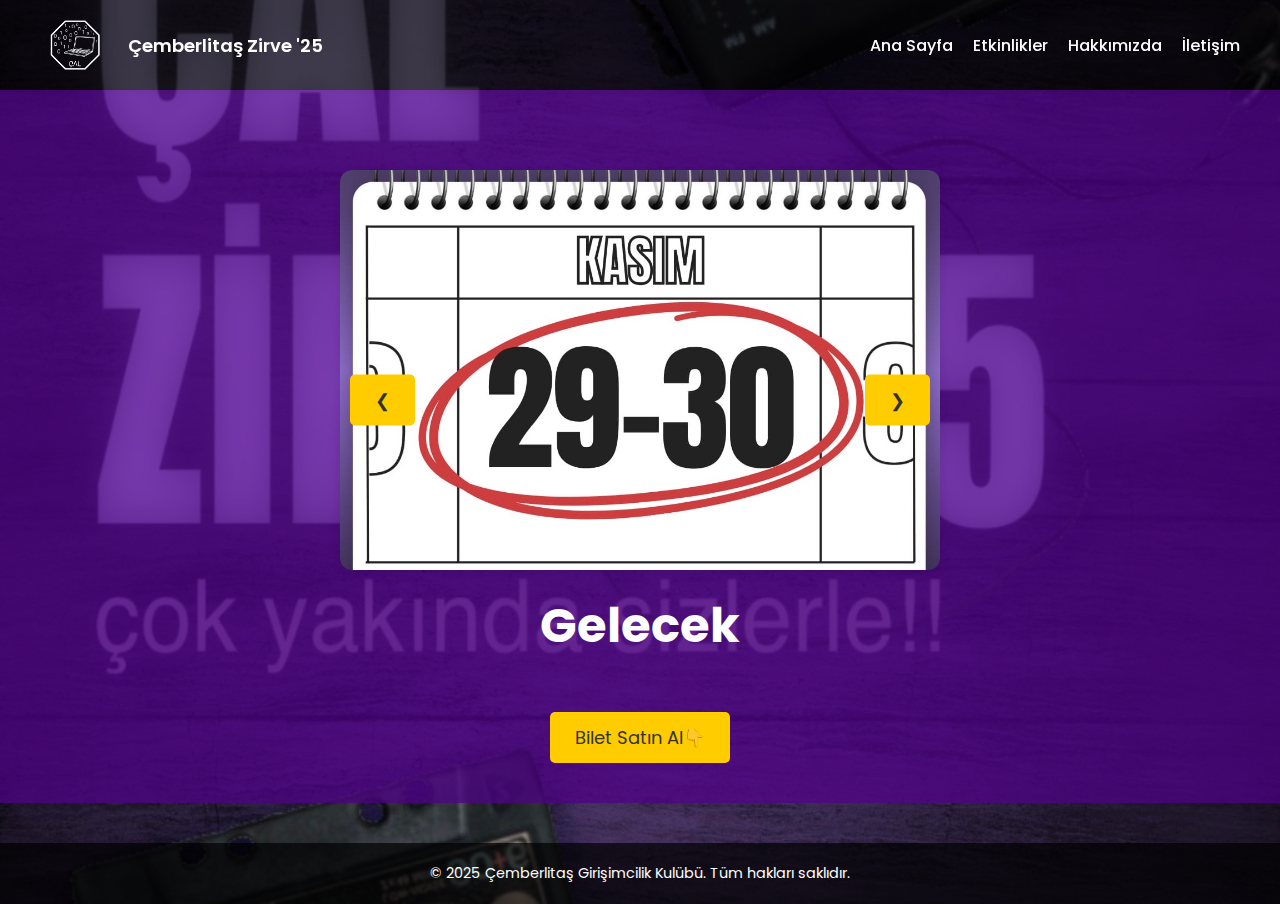
<file: index.html>
<!DOCTYPE html>
<html lang="tr">
<head>
  <meta charset="UTF-8" />
  <meta name="viewport" content="width=device-width, initial-scale=1.0" />
  <title>Çemberlitaş Girişimcilik Kulübü</title>
  <link href="https://fonts.googleapis.com/css2?family=Poppins:wght@400;600&display=swap" rel="stylesheet">
  <link rel="stylesheet" href="style.css">
  <style>
    /* Genel stil */
    body {
      margin: 0;
      font-family: 'Poppins', sans-serif;
      color: white;
      background-image: url('images/zirve25.jpeg'); /* Büyük arkaplan resmi */
      background-size: cover;       /* Ekranı tamamen kaplar */
      background-repeat: no-repeat; /* Tekrar etmez */
      background-position: center;  /* Ortalanır */
      min-height: 100vh;
    }

    /* Header & Navbar */
    header {
      position: sticky;
      top: 0;
      z-index: 1000;
      background-color: rgba(0, 0, 0, 0.7);
    }

    nav {
      display: flex;
      justify-content: space-between;
      align-items: center;
      padding: 10px 20px;
    }

    .logo img {
      height: 50px;
      vertical-align: middle;
    }

    .logo span {
      margin-left: 10px;
      font-weight: 600;
      font-size: 18px;
    }

    /* Menü linkleri */
    .nav-links {
      display: flex;
      gap: 20px;
    }

    .nav-links a {
      text-decoration: none;
      color: white;
      font-weight: 500;
      transition: color 0.3s;
    }

    .nav-links a:hover {
      color: #ffcc00;
    }

    /* Hamburger ikon */
    .menu-toggle {
      display: none;
      font-size: 28px;
      cursor: pointer;
    }

    /* Hero bölümü */
    .hero {
      text-align: center;
      padding: 80px 20px 40px;
    }

    .hero h1 {
      font-size: 48px;
      margin: 20px 0;
    }

    .hero button {
      padding: 12px 25px;
      font-size: 18px;
      cursor: pointer;
      border: none;
      border-radius: 5px;
      background-color: #ffcc00;
      color: #333;
      transition: background-color 0.3s;
    }

    .hero button:hover {
      background-color: #e6b800;
    }

    /* Slider */
    .slider {
      position: relative;
      max-width: 600px;
      margin: 0 auto;
    }

    .slide {
      display: none;
      width: 100%;
      border-radius: 10px;
    }

    .slide.active {
      display: block;
    }

    .prev, .next {
      cursor: pointer;
      position: absolute;
      top: 50%;
      transform: translateY(-50%);
      background-color: rgba(0,0,0,0.5);
      color: white;
      padding: 8px 12px;
      border: none;
      border-radius: 50%;
      font-size: 18px;
    }

    .prev { left: 10px; }
    .next { right: 10px; }

    /* Footer */
    footer {
      text-align: center;
      padding: 20px;
      background-color: rgba(0,0,0,0.7);
      margin-top: 40px;
    }

    /* Mobil düzenleme */
    @media (max-width: 768px) {
      .nav-links {
        position: absolute;
        top: 70px;
        right: 0;
        flex-direction: column;
        width: 200px;
        background-color: rgba(0,0,0,0.9);
        display: none;
      }

      .nav-links.active {
        display: flex;
      }

      .menu-toggle {
        display: block;
      }
    }
  </style>
</head>
<body>
  <header>
    <nav>
      <div class="logo">
        <a href="index.html">
          <img src="images/logo.png" alt="Kulüp Logosu" />
        </a>
        <span>Çemberlitaş Zirve '25</span>
      </div>
      <div class="menu-toggle" id="mobile-menu">&#9776;</div>
      <div class="nav-links" id="nav-links">
        <a href="index.html">Ana Sayfa</a>
        <a href="etkinlikler.html">Etkinlikler</a>
        <a href="hakkimizda.html">Hakkımızda</a>
        <a href="iletisim.html">İletişim</a>
      </div>
    </nav>
  </header>

  <section class="hero">
    <div class="slider">
      <img src="images/zirve.jpeg" class="slide active" alt="Etkinlik 1">
      <button class="prev">&#10094;</button>
      <button class="next">&#10095;</button>
    </div>
    <h1>Gelecek</h1>
    <button>Bilet Satın Al👇</button>
  </section>
  
  <footer>
    © 2025 Çemberlitaş Girişimcilik Kulübü. Tüm hakları saklıdır.
  </footer>

  <script src="slider.js"></script>
  <script>
    // Hamburger menü
    const menuToggle = document.getElementById('mobile-menu');
    const navLinks = document.getElementById('nav-links');

    menuToggle.addEventListener('click', () => {
      navLinks.classList.toggle('active');
    });
  </script>
</body>
</html>
</file>
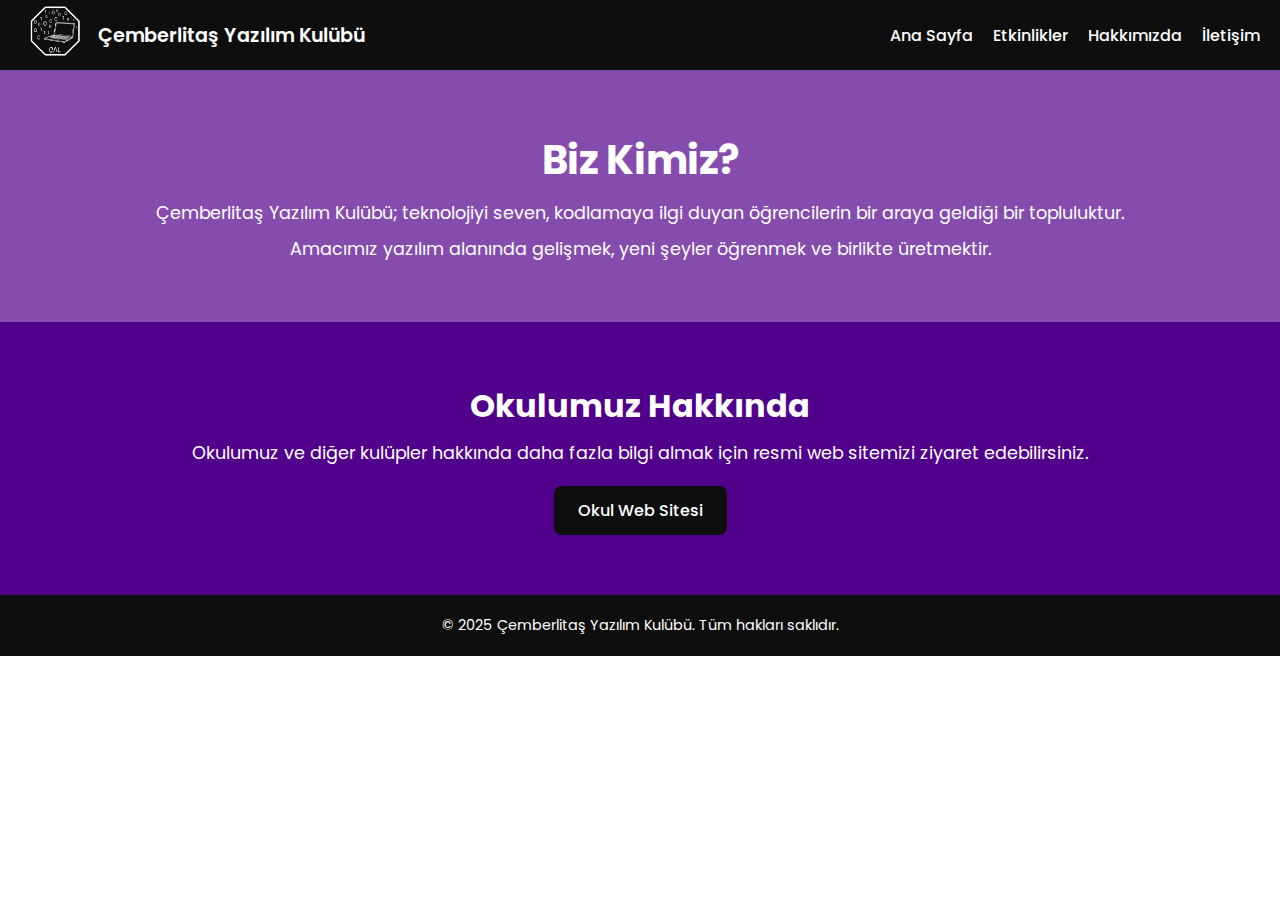
<file: hakkimizda.html>
<!DOCTYPE html>
<html lang="tr">
<head>
  <meta charset="UTF-8" />
  <meta name="viewport" content="width=device-width, initial-scale=1.0" />
  <title>Hakkımızda | Çemberlitaş Yazılım Kulübü</title>
  <link href="https://fonts.googleapis.com/css2?family=Poppins:wght@400;600&display=swap" rel="stylesheet">
  <link rel="stylesheet" href="style.css">
</head>
<body>

  <header>
    <nav>
      <div class="logo">
        <a href="index.html">
          <img src="images/logo.png" alt="Kulüp Logosu" />
        </a>
        Çemberlitaş Yazılım Kulübü
      </div>
      <div class="nav-links">
        <a href="index.html">Ana Sayfa</a>
        <a href="etkinlikler.html">Etkinlikler</a>
        <a href="hakkimizda.html">Hakkımızda</a>
        <a href="iletisim.html">İletişim</a>
      </div>
    </nav>
  </header>

  <section class="hero">
    <h1>Biz Kimiz?</h1>
    <p>Çemberlitaş Yazılım Kulübü; teknolojiyi seven, kodlamaya ilgi duyan öğrencilerin bir araya geldiği bir topluluktur.</p>
    <p>Amacımız yazılım alanında gelişmek, yeni şeyler öğrenmek ve birlikte üretmektir.</p>
  </section>

  <section class="school-link">
    <h2>Okulumuz Hakkında</h2>
    <p>Okulumuz ve diğer kulüpler hakkında daha fazla bilgi almak için resmi web sitemizi ziyaret edebilirsiniz.</p>
    <a href="https://cemberlitasanadolu.meb.k12.tr/" target="_blank" class="school-button">Okul Web Sitesi</a>
  </section>
  

  <footer>
    © 2025 Çemberlitaş Yazılım Kulübü. Tüm hakları saklıdır.
  </footer>

</body>
</html>
</file>
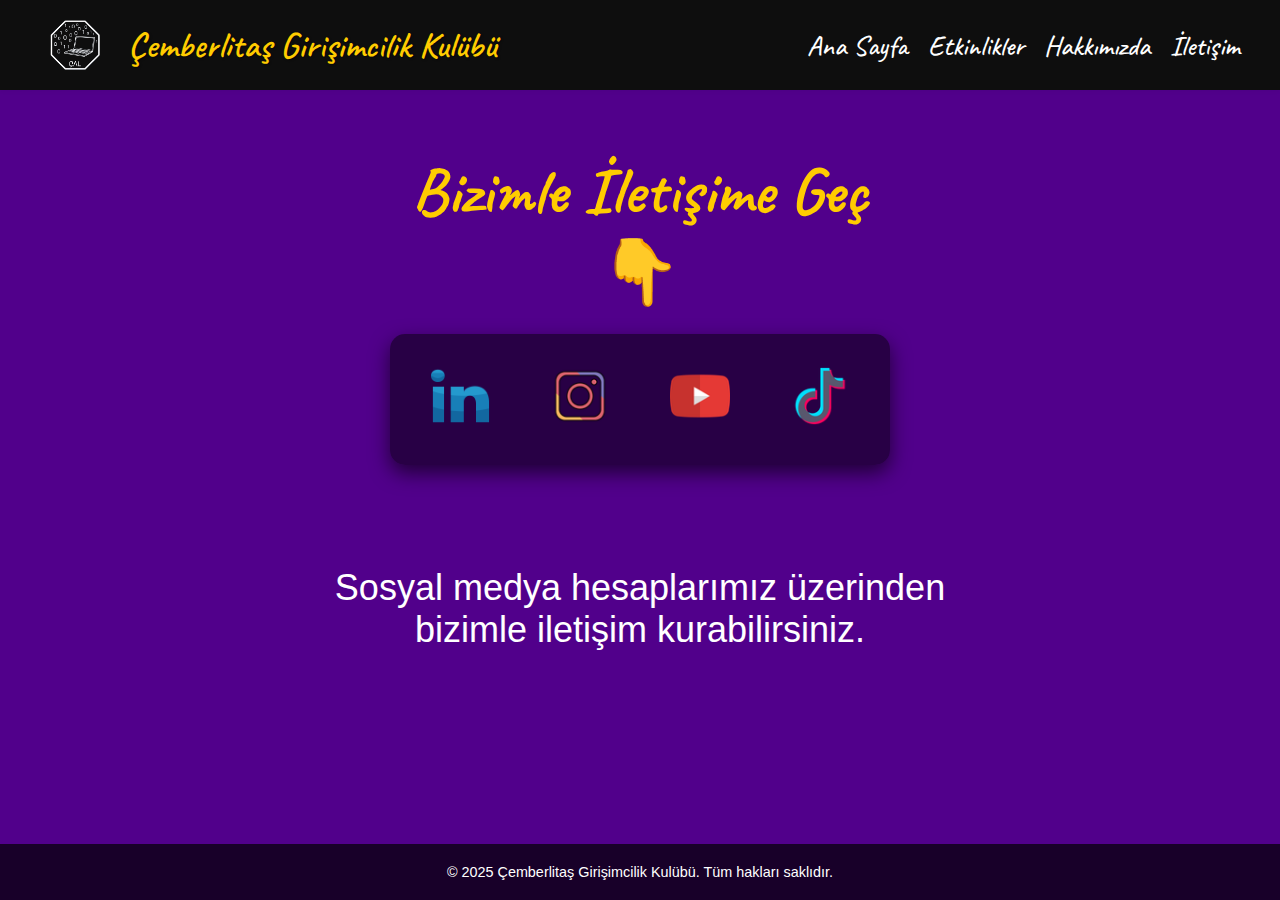
<file: iletisim.html>
<!DOCTYPE html>
<html lang="tr">

<head>
  <meta charset="UTF-8" />
  <meta name="viewport" content="width=device-width, initial-scale=1.0" />
  <title>İletişim | Çemberlitaş Girişimcilik Kulübü</title>
  <!-- Google Fonts -->
  <link rel="preconnect" href="https://fonts.googleapis.com">
  <link rel="preconnect" href="https://fonts.gstatic.com" crossorigin>
  <link href="https://fonts.googleapis.com/css2?family=Caveat:wght@400..700&display=swap" rel="stylesheet">
  <link rel="stylesheet" href="style.css">

  <style>
    body {
      background-color: #51008b;
      font-size: 28px;
      font-family: 'Caveat', cursive;
      color: #ffcc00;
      display: flex;
      flex-direction: column;
      min-height: 100vh;
      margin: 0;
    }

    footer {
      margin-top: auto;
      text-align: center;
      padding: 20px;
      background-color: rgba(0, 0, 0, 0.7);
      font-size: 0.9rem;
    }

    nav {
      display: flex;
      justify-content: space-between;
      align-items: center;
      padding: 10px 20px;
    }

    .logo img {
      height: 50px;
      vertical-align: middle;
    }

    .logo span {
      margin-left: 10px;
      font-weight: 600;
      font-size: 36px;
      font-family: 'Caveat', cursive;
      color: #ffcc00;
      text-shadow: 1px 1px 2px rgba(0, 0, 0, 0.5);
    }

    /* Menü linkleri */
    .nav-links {
      display: flex;
      gap: 20px;
    }

    .nav-links a {
      text-decoration: none;
      color: white;
      font-weight: 500;
      transition: color 0.3s;
      font-family: 'Caveat', cursive;
      font-size: 28px;
    }

    .nav-links a:hover {
      color: #ffcc00;
    }

    /* Contact Section */
    .contact {
      text-align: center;
      padding: 60px 20px;
      position: relative;
      flex: 1;
    }

    .contact h1 {
      font-size: 65px;
      margin-bottom: 20px;
      font-weight: 700;
      color: #ffcc00;
      font-family: 'Caveat', cursive;
    }

    .contact p {
      font-size: 36px;
      margin-bottom: 40px;
    }



    .contact-buttons {
      display: flex;
      justify-content: center;
      gap: 20px;
      position: relative;
      z-index: 1;
      /* Kutunun üstünde gözükmesi için */
      flex-wrap: wrap;
    }


    .contact-btn {
      display: inline-block;
      padding: 12px 20px;
      border-radius: 12px;
      text-decoration: none;
      transition: transform 0.3s;
    }

    .contact-btn img.icon {
      width: 60px;
      height: 60px;
    }

    .contact-btn:hover {
      transform: scale(1.1);
    }

    .school-name {
      font-size: 20px;
      margin-top: 40px;
    }

    .menu-toggle {
      display: none;
      font-size: 28px;
      cursor: pointer;
    }

    /* Mobil düzenleme */
    @media (max-width: 768px) {
      .nav-links {
        position: absolute;
        top: 70px;
        right: 0;
        flex-direction: column;
        width: 200px;
        background-color: rgba(0, 0, 0, 0.9);
        display: none;
      }

      .nav-links.active {
        display: flex;
      }

      .menu-toggle {
        display: block;
      }
    }
  </style>
</head>

<body>

  <header>
    <nav>
      <div class="logo">
        <a href="index.html">
          <img src="images/logo.png" alt="Kulüp Logosu" />
        </a>
        <span>Çemberlitaş Girişimcilik Kulübü</span>
      </div>
      <div class="menu-toggle" id="mobile-menu">&#9776;</div>
      <div class="nav-links" id="nav-links">

        <a href="index.html">Ana Sayfa</a>
        <a href="etkinlikler.html">Etkinlikler</a>
        <a href="hakkimizda.html">Hakkımızda</a>
        <a href="iletisim.html">İletişim</a>
      </div>
      </div>
    </nav>
  </header>

  <section class="contact">
    <h1>Bizimle İletişime Geç<br>👇</h1>

    <div class="contact-buttons">
      <a href="https://www.linkedin.com/company/%C3%A7emberlita%C5%9F-anadolu-lisesi-giri%C5%9Fimcilik-kul%C3%BCb%C3%BC/"
        target="_blank" class="contact-btn linkedin">
        <img src="images/linkedin.png" alt="LinkedIn" class="icon">
      </a>
      <a href="https://www.instagram.com/cemberlitasgirisimcilik/" target="_blank" class="contact-btn instagram">
        <img src="images/instagram.png" alt="Instagram" class="icon">
      </a>
      <a href="https://www.youtube.com/channel/UCggYzI8hdNFdjuJU1n4w2pA/videos" target="_blank"
        class="contact-btn youtube">
        <img src="images/youtube.png" alt="YouTube" class="icon">
      </a>
      <a href="https://www.tiktok.com/@cemberlitasgirisimcilik" target="_blank" class="contact-btn tiktok">
        <img src="images/tiktok.png" alt="TikTok" class="icon">
      </a>
    </div>


    <p><br></p>
    <p>Sosyal medya hesaplarımız üzerinden<br>
      bizimle iletişim kurabilirsiniz.</p>

  </section>

  <footer>
    © 2025 Çemberlitaş Girişimcilik Kulübü. Tüm hakları saklıdır.
  </footer>

  <script src="java.js"></script>
  <script src="slider.js"></script>
</body>

</html>
</file>
<file: style.css>
/* GENEL AYARLAR */
/*001e46*/
* {
  margin: 0;
  padding: 0;
  box-sizing: border-box;
  font-family: 'Poppins', 'Segoe UI', sans-serif;
}

html,
body {
  height: 100%;
  margin: 0;
}

body {
  display: flex;
  flex-direction: column;
  min-height: 100vh;
}

/* HEADER VE NAVBAR */
header {
  background-color: #0e0e0e;
  padding: 15px 20px;
  box-shadow: 0 1px 5px rgba(0, 0, 0, 0.05);
  position: sticky;
  top: 0;
  z-index: 1000;
}

nav {
  display: flex;
  justify-content: space-between;
  align-items: center;
  position: relative;
}

.logo {
  display: flex;
  align-items: center;
  height: 40px;
  font-size: 1.2rem;
  font-weight: 600;
  color: #fff;
}

.logo img {
  height: 70px;
  width: 70px;
  margin-right: 8px;
  border-radius: 6px;
  object-fit: cover;
}

.nav-links {
  display: flex;
  gap: 20px;
}

.nav-links a {
  text-decoration: none;
  color: #fff;
  font-weight: 500;
  transition: color 0.3s;
}

/* Menü ikonu (mobil) */
.menu-toggle {
  display: none;
  font-size: 1.8rem;
  cursor: pointer;
  color: white;
}

.hero {
  text-align: center;
  padding: 60px 20px;
  background-color: rgba(81, 0, 139, 0.7);
  /* %70 opak mor */
}

.hero h1 {
  font-size: 2.5rem;
  color: #ffffff;
}

.hero p {
  font-size: 1.1rem;
  margin-top: 10px;
  color: #ffffff;
}

.hero button {
  margin-top: 30px;
  padding: 12px 24px;
  background-color: #5d1557;
  color: #FAFAFB;
  border: none;
  border-radius: 12px;
  font-size: 1rem;
  cursor: pointer;
  transition: background-color 0.3s;
}

/* SLIDER */
.slider {
  position: relative;
  width: 100%;
  max-width: 700px;
  height: 400px;
  margin: 0 auto 30px auto;
  overflow: hidden;
  border-radius: 12px;
  box-shadow: 0 4px 10px rgba(0, 0, 0, 0.1);
}

.slide {
  position: absolute;
  top: 0;
  left: 0;
  width: 100%;
  height: 100%;
  object-fit: cover;
  opacity: 0;
  transition: opacity 0.6s ease-in-out;
}

.slide.active {
  opacity: 1;
  z-index: 1;
}

.slider button {
  position: absolute;
  top: 50%;
  transform: translateY(-50%);
  background-color: rgba(0, 0, 0, 0.4);
  color: white;
  border: none;
  padding: 8px 12px;
  cursor: pointer;
  font-size: 1.2rem;
  border-radius: 50%;
  z-index: 2;
  transition: background-color 0.3s;
}

.slider button:hover {
  background-color: rgba(0, 0, 0, 0.6);
}

.prev {
  left: 10px;
}

.next {
  right: 10px;
}

/* GALERİ */
main {
  flex: 1;
  /* içerik alanı kalan boşluğu kaplar */
}

section {
  padding: 60px 20px;
  text-align: center;
}

.gallery {
  display: grid;
  grid-template-columns: repeat(auto-fit, minmax(200px, 1fr));
  gap: 16px;
  margin-top: 40px;
  padding: 0 20px;
}

.gallery img {
  width: 100%;
  height: 180px;
  object-fit: cover;
  border-radius: 10px;
  box-shadow: 0 2px 8px rgba(0, 0, 0, 0.1);
  transition: transform 0.3s ease;
}

.gallery img:hover {
  transform: scale(1.03);
}

/* OKUL BAĞLANTISI */
.school-link {
  background-color: #51008b;
  color: #ffffff;
  padding: 60px 20px;
  text-align: center;
}

.school-link h2 {
  font-size: 2rem;
  margin-bottom: 10px;
}

.school-link p {
  font-size: 1.1rem;
  margin-bottom: 20px;
}

.school-button {
  display: inline-block;
  background-color: #0e0e0e;
  color: #fff;
  padding: 12px 24px;
  border-radius: 8px;
  text-decoration: none;
  font-weight: 500;
  transition: background-color 0.3s;
}

/* İLETİŞİM */
.contact h1,
.contact p {
  color: #ffffff;
}

.contact h1 {
  font-size: 2.2rem;
  margin-bottom: 10px;
}

.contact p {
  font-size: 1.1rem;
  margin-bottom: 30px;
}

.contact-buttons {
  display: flex;
  justify-content: center;
  gap: 20px;
  flex-wrap: wrap;
  margin-bottom: 20px;
  background-color: rgba(0, 0, 0, 0.5);
  /* Hafif siyah arka plan */
  padding: 20px;
  border-radius: 15px;
  /* Köşeleri yuvarlatmak için */
  box-shadow: 0 8px 20px rgba(0, 0, 0, 0.6);
  /* Siyah gölge efekti */
  position: relative;
  /* Box-shadow için gerekli */
  z-index: 1;
  /* Kutunun üstünde kalması için */

  width: fit-content;
  /* İçerik boyutuna göre genişlik */
  max-width: 90%;
  /* Ekran taşmasını önler */
  margin: 0 auto 20px;
  /* Ortalamak için */
}

.contact-btn {
  padding: 12px 28px;
  border-radius: 8px;
  text-decoration: none;
  color: #FAFAFB;
  font-weight: 500;
  transition: opacity 0.3s;
}

.contact-btn:hover {
  opacity: 0.9;
}

.school-name {
  font-size: 1rem;
  color: #FAFAFB;
  margin-top: 40px;
}

/* GÖRSEL SATIRI */
.image-row {
  display: flex;
  justify-content: center;
  gap: 20px;
  margin-top: 20px;
}

.image-row img {
  max-width: 300px;
  height: auto;
}

/* FOOTER */
footer {
  text-align: center;
  padding: 20px;
  background-color: #0e0e0e;
  color: #fff;
  font-size: 0.9rem;
}

/* MOBİL */
@media (max-width: 768px) {
  .menu-toggle {
    display: block;
  }

  .nav-links {
    position: absolute;
    top: 60px;
    right: 0;
    width: 100%;
    background-color: #001e46;
    flex-direction: column;
    align-items: center;
    display: none;
    padding: 20px 0;
    gap: 15px;
  }

  .nav-links.active {
    display: flex;
  }
}
</file>
